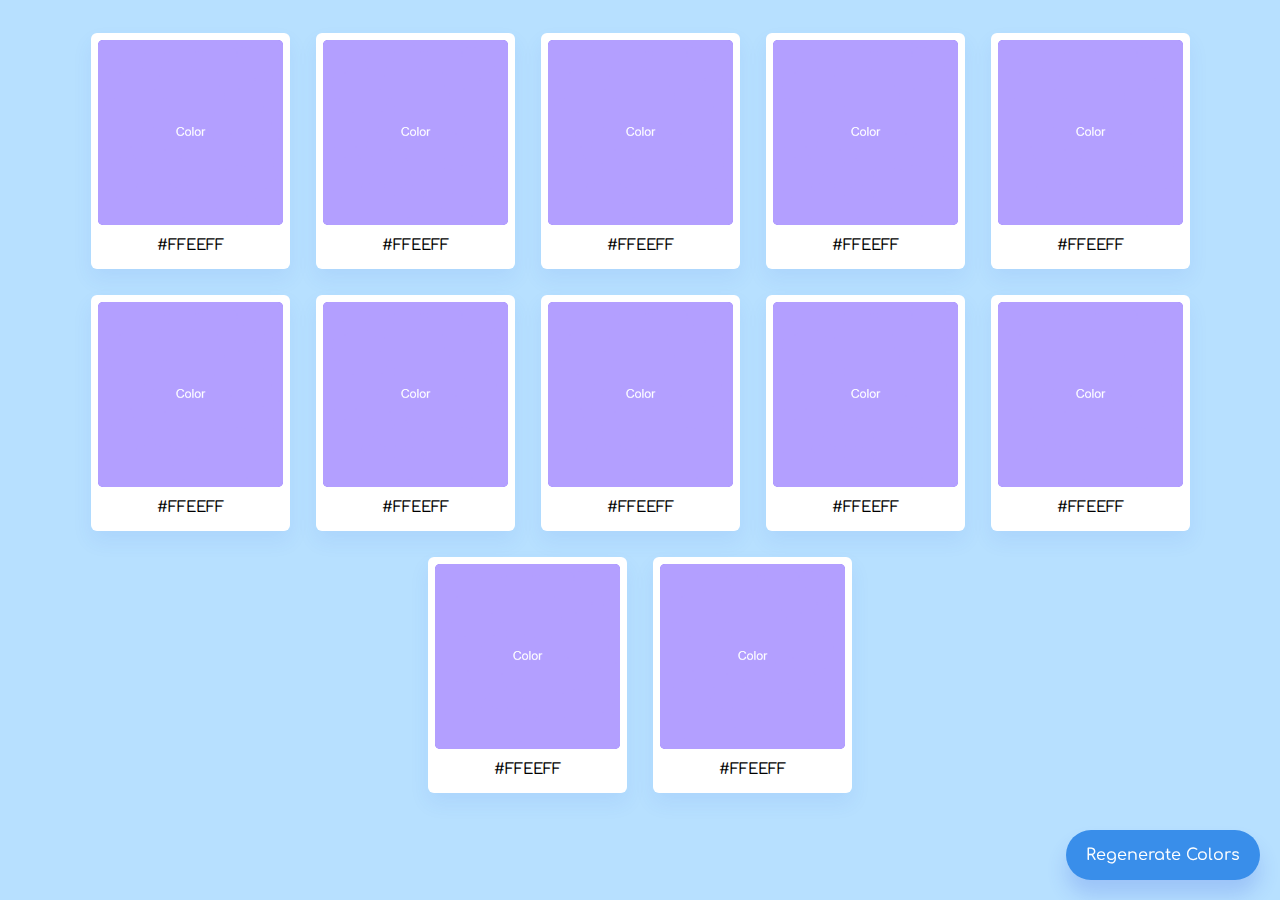
<file: index.html>
<!DOCTYPE html>
<html lang="en">

<head>
    <meta charset="UTF-8">
    <meta name="viewport" content="width=device-width, initial-scale=1.0">
    <title>Color Palette | Projects</title>
    <link rel="shortcut icon" href="img/favicon.ico" type="image/x-icon">
    <link rel="stylesheet" href="scss/style.css">
    <link rel="preconnect" href="https://fonts.googleapis.com">
    <link rel="preconnect" href="https://fonts.gstatic.com" crossorigin>
    <link href="https://fonts.googleapis.com/css2?family=Comfortaa:wght@300..700&display=swap" rel="stylesheet">
    <link rel="stylesheet" href="font/bootstrap-icons.min.css">
    <link rel="stylesheet" href="ionicons-fonts/ionicons.min.css">
</head>

<body>

    <ul class="container">
        <!-- 12 Color palettes in a page -->
        <li class="color">
            <div class="rect-box">
                <img src="img/palceholder.png" height="100%" width="100%" alt="_Placeholder">
            </div>
            <span class="hex-value">#FFEEFF</span>
        </li>
        <li class="color">
            <div class="rect-box">
                <img src="img/palceholder.png" height="100%" width="100%" alt="_Placeholder">
            </div>
            <span class="hex-value">#FFEEFF</span>
        </li>
        <li class="color">
            <div class="rect-box">
                <img src="img/palceholder.png" height="100%" width="100%" alt="_Placeholder">
            </div>
            <span class="hex-value">#FFEEFF</span>
        </li>
        <li class="color">
            <div class="rect-box">
                <img src="img/palceholder.png" height="100%" width="100%" alt="_Placeholder">
            </div>
            <span class="hex-value">#FFEEFF</span>
        </li>
        <li class="color">
            <div class="rect-box">
                <img src="img/palceholder.png" height="100%" width="100%" alt="_Placeholder">
            </div>
            <span class="hex-value">#FFEEFF</span>
        </li>
        <li class="color">
            <div class="rect-box">
                <img src="img/palceholder.png" height="100%" width="100%" alt="_Placeholder">
            </div>
            <span class="hex-value">#FFEEFF</span>
        </li>
        <li class="color">
            <div class="rect-box">
                <img src="img/palceholder.png" height="100%" width="100%" alt="_Placeholder">
            </div>
            <span class="hex-value">#FFEEFF</span>
        </li>
        <li class="color">
            <div class="rect-box">
                <img src="img/palceholder.png" height="100%" width="100%" alt="_Placeholder">
            </div>
            <span class="hex-value">#FFEEFF</span>
        </li>
        <li class="color">
            <div class="rect-box">
                <img src="img/palceholder.png" height="100%" width="100%" alt="_Placeholder">
            </div>
            <span class="hex-value">#FFEEFF</span>
        </li>
        <li class="color">
            <div class="rect-box">
                <img src="img/palceholder.png" height="100%" width="100%" alt="_Placeholder">
            </div>
            <span class="hex-value">#FFEEFF</span>
        </li>
        <li class="color">
            <div class="rect-box">
                <img src="img/palceholder.png" height="100%" width="100%" alt="_Placeholder">
            </div>
            <span class="hex-value">#FFEEFF</span>
        </li>
        <li class="color">
            <div class="rect-box">
                <img src="img/palceholder.png" height="100%" width="100%" alt="_Placeholder">
            </div>
            <span class="hex-value">#FFEEFF</span>
        </li>

    </ul>

    <button type="button" class="refresh-btn" id="refreshPalette">
        Regenerate Colors
    </button>

</body>

<script src="js/code.jquery.com_jquery-3.7.0.min.js"></script>
<script src="js/script.js"></script>

</html>
</file>
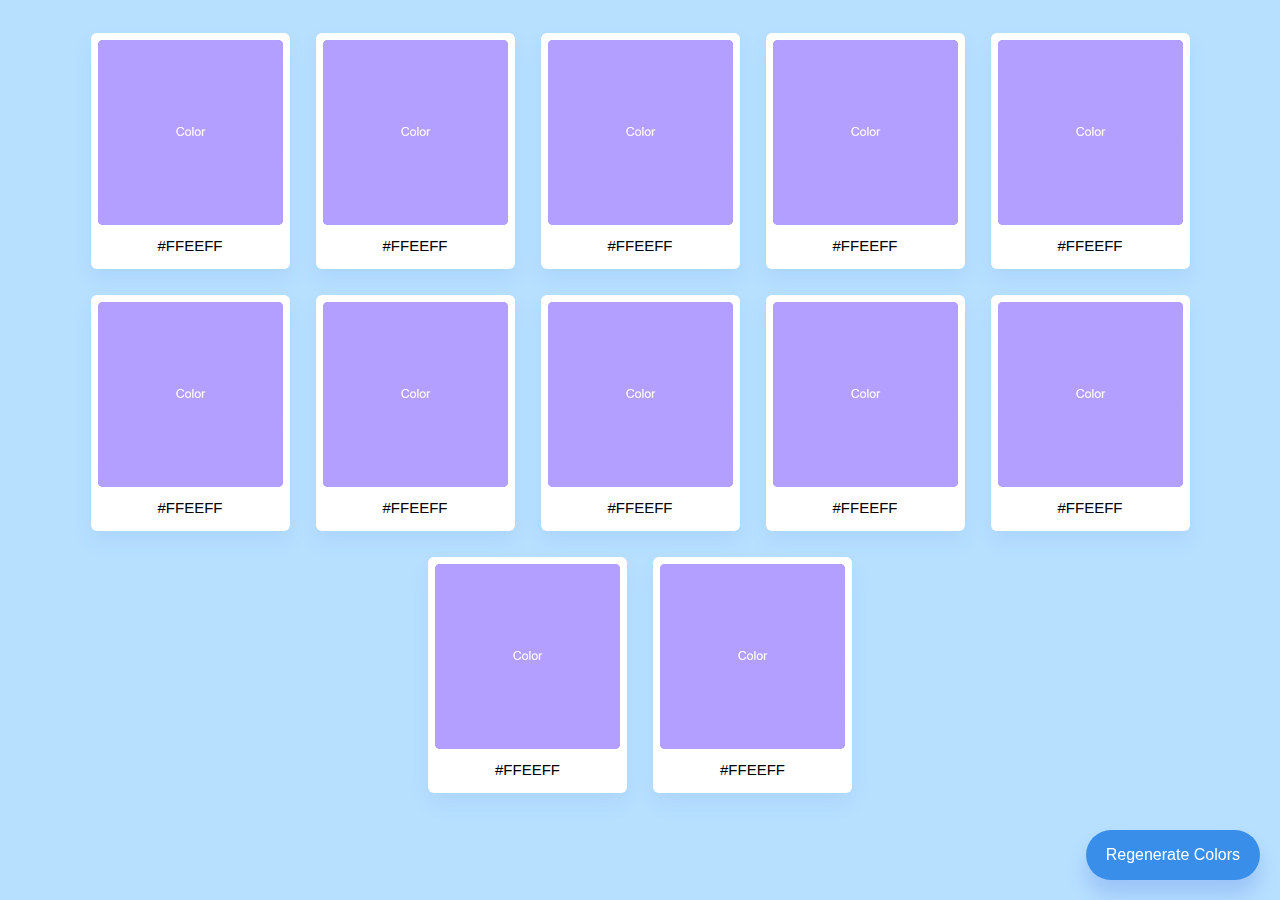
<file: palate.html>
<!DOCTYPE html>
<html lang="en">

<head>
    <meta charset="UTF-8">
    <meta name="viewport" content="width=device-width, initial-scale=1.0">
    <title>Color Palette | Projects</title>
    <link rel="shortcut icon" href="img/favicon.ico" type="image/x-icon">
    <link rel="stylesheet" href="scss/style.css">
    <link rel="stylesheet" href="font/bootstrap-icons.min.css">
    <link rel="stylesheet" href="ionicons-fonts/ionicons.min.css">
</head>

<body>

    <ul class="container">
        <!-- 12 Color palettes in a page -->
        <li class="color">
            <div class="rect-box">
                <img src="img/palceholder.png" height="100%" width="100%" alt="_Placeholder">
            </div>
            <span class="hex-value">#FFEEFF</span>
        </li>
        <li class="color">
            <div class="rect-box">
                <img src="img/palceholder.png" height="100%" width="100%" alt="_Placeholder">
            </div>
            <span class="hex-value">#FFEEFF</span>
        </li>
        <li class="color">
            <div class="rect-box">
                <img src="img/palceholder.png" height="100%" width="100%" alt="_Placeholder">
            </div>
            <span class="hex-value">#FFEEFF</span>
        </li>
        <li class="color">
            <div class="rect-box">
                <img src="img/palceholder.png" height="100%" width="100%" alt="_Placeholder">
            </div>
            <span class="hex-value">#FFEEFF</span>
        </li>
        <li class="color">
            <div class="rect-box">
                <img src="img/palceholder.png" height="100%" width="100%" alt="_Placeholder">
            </div>
            <span class="hex-value">#FFEEFF</span>
        </li>
        <li class="color">
            <div class="rect-box">
                <img src="img/palceholder.png" height="100%" width="100%" alt="_Placeholder">
            </div>
            <span class="hex-value">#FFEEFF</span>
        </li>
        <li class="color">
            <div class="rect-box">
                <img src="img/palceholder.png" height="100%" width="100%" alt="_Placeholder">
            </div>
            <span class="hex-value">#FFEEFF</span>
        </li>
        <li class="color">
            <div class="rect-box">
                <img src="img/palceholder.png" height="100%" width="100%" alt="_Placeholder">
            </div>
            <span class="hex-value">#FFEEFF</span>
        </li>
        <li class="color">
            <div class="rect-box">
                <img src="img/palceholder.png" height="100%" width="100%" alt="_Placeholder">
            </div>
            <span class="hex-value">#FFEEFF</span>
        </li>
        <li class="color">
            <div class="rect-box">
                <img src="img/palceholder.png" height="100%" width="100%" alt="_Placeholder">
            </div>
            <span class="hex-value">#FFEEFF</span>
        </li>
        <li class="color">
            <div class="rect-box">
                <img src="img/palceholder.png" height="100%" width="100%" alt="_Placeholder">
            </div>
            <span class="hex-value">#FFEEFF</span>
        </li>
        <li class="color">
            <div class="rect-box">
                <img src="img/palceholder.png" height="100%" width="100%" alt="_Placeholder">
            </div>
            <span class="hex-value">#FFEEFF</span>
        </li>

    </ul>

    <button type="button" class="refresh-btn" id="refreshPalette">
        Regenerate Colors
    </button>

</body>

<script src="js/code.jquery.com_jquery-3.7.0.min.js"></script>
<script src="js/script.js"></script>

</html>
</file>
<file: scss/style.css>
:root {
  --background: #b7e0ff;
  --white: #fff;
}

* {
  padding: 0;
  margin: 0;
  box-sizing: border-box;
  font-family: "Comfortaa", sans-serif;
}

html {
  font-size: 62.5%;
}

body {
  background: var(--background);
}

i {
  line-height: 0;
}

.container {
  display: flex;
  flex-wrap: wrap;
  justify-content: center;
  margin: 20px;
}
.container .color {
  list-style: none;
  margin: 1.3rem;
  padding: 0.7rem;
  background: var(--white);
  border-radius: 0.6rem;
  text-align: center;
  box-shadow: 0 1rem 2rem rgba(52, 87, 220, 0.08);
  cursor: pointer;
  transition: 0.5s ease;
}
.container .color:active {
  transform: scale(0.95);
}
.container .color .rect-box {
  width: 18.5rem;
  height: 18.5rem;
  background: #8a6cff;
  border-radius: 0.5rem;
  overflow: hidden;
}
.container .color:hover .rect-box {
  filter: brightness(106%);
}
.container .color .hex-value {
  display: block;
  margin: 1.2rem 0 0.8rem;
  font-size: 1.5rem;
  font-weight: 500;
}

.refresh-btn {
  position: fixed;
  padding: 0;
  right: 2rem;
  bottom: 2rem;
  display: flex;
  justify-content: center;
  align-items: center;
  text-align: center;
  outline: none;
  height: 5rem;
  padding: 0 2rem;
  width: -moz-fit-content;
  width: fit-content;
  color: #fff;
  background: #8a6cff;
  border: none;
  border-radius: 45rem;
  box-shadow: 0 1.5rem 2rem rgba(52, 87, 220, 0.2);
  font-size: 1.6rem;
  font-weight: 500;
  cursor: pointer;
  background-color: #398eea;
}
.refresh-btn:active {
  filter: brightness(106%);
}/*# sourceMappingURL=style.css.map */
</file>
